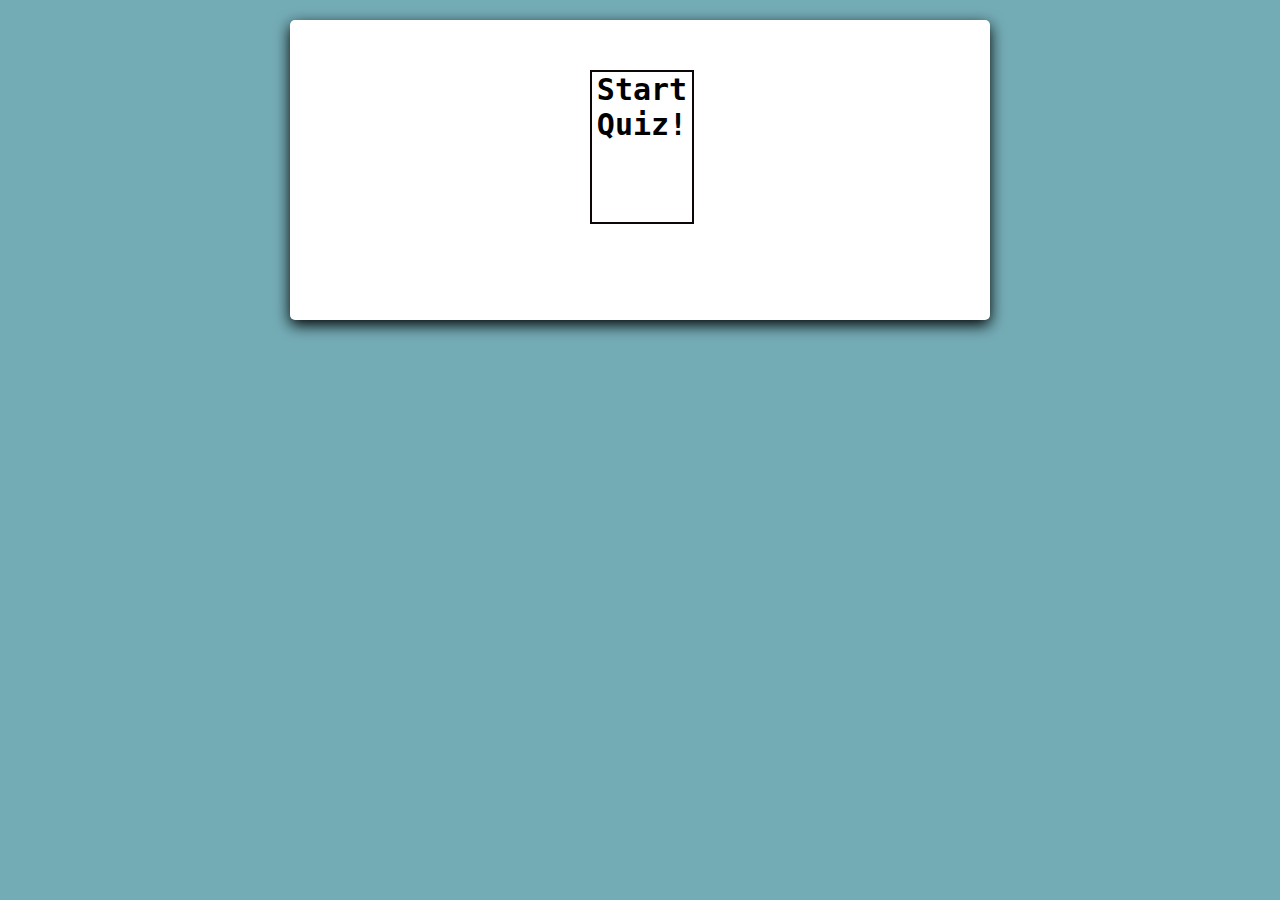
<file: Mentalitease/Multiple-Choice-Quiz-JavaScript-master/index.html>
<!DOCTYPE html>
<html lang="en">
<head>
    <meta charset="UTF-8">
    <title>Quiz</title>
    <link rel="stylesheet" href="style.css">
</head>
<body>
    <div id="container">
        
        <div id="start">Start Quiz!</div>
        <div id="quiz" style="display: none">
            <div id="question"></div>
            <div id="qImg"></div>
            <div id="choices">
                <div class="choice" id="A" onclick="checkAnswer('A')"></div>
                <div class="choice" id="B" onclick="checkAnswer('B')"></div>
                <div class="choice" id="C" onclick="checkAnswer('C')"></div>
            </div>
            <div id="timer">
                <div id="counter"></div>
                <div id="btimeGauge"></div>
                <div id="timeGauge"></div>
            </div>
            <div id="progress"></div>
        </div>
        <div id="scoreContainer" style="display: none"></div>
    </div>
    <script src="quiz.js"></script>
    
</body>
</html>
</file>
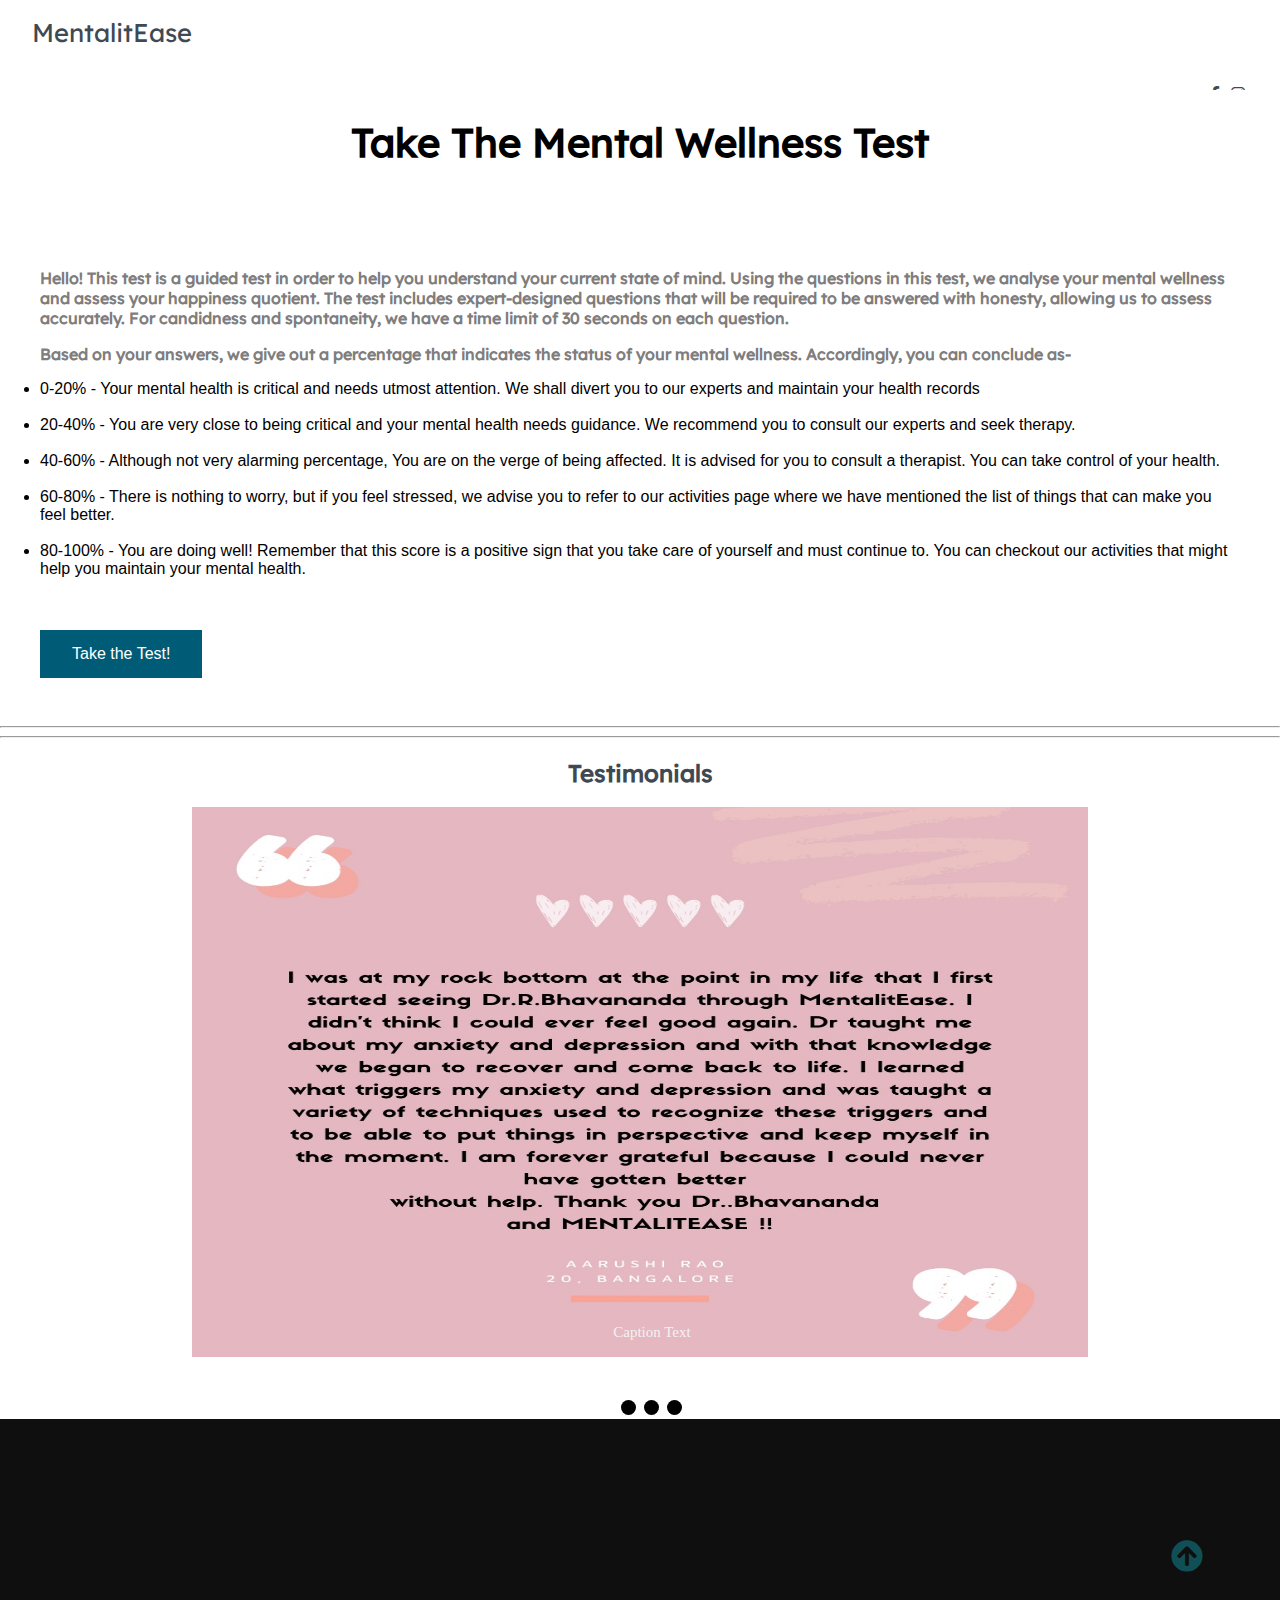
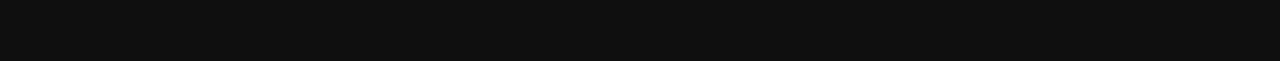
<file: Mentalitease/testdesc.html>
<!DOCTYPE html>
<html lang="en">

<head>
    <meta charset="UTF-8">
    <meta name="viewport" content="width=device-width, initial-scale=1.0">
    <meta http-equiv="X-UA-Compatible" content="ie=edge">
    <title>Mentalitease</title>

    <!-- Font Awesome Icons -->
    <link rel="stylesheet" href="./css/all.css">


    <!-- --------- Owl-Carousel ------------------->
    <link rel="stylesheet" href="./css/owl.carousel.min.css">
    <link rel="stylesheet" href="./css/owl.theme.default.min.css">

    <!-- ------------ AOS Library ------------------------- -->
    <link rel="stylesheet" href="./css/aos.css">

    <!-- Custom Style   -->
    <link rel="stylesheet" href="./css/Style.css">

</head>

<body>
    <div id="fit">

    <!-- ----------------------------  Navigation ---------------------------------------------- -->

    <nav class="nav">
        <div class="nav-menu flex-row">
            <div class="nav-brand">
                <a href="#" class="text-gray">MentalitEase</a>
            </div>
            <div class="toggle-collapse">
                <div class="toggle-icons">
                    <i class="fas fa-bars"></i>
                </div>
            </div>
            <div>
                <ul class="nav-items">
                    <li class="nav-link">
                        <a href="index.html">Home</a>
                    </li>
                    <li class="nav-link">
                        <a href="index.html">About Us</a>
                    </li>
                    <li class="nav-link">
                        <a href="testdesc.html" target="_blank">Take A Test</a>
                    </li>
                    <li class="nav-link">
                        <a href="resources.html">Resources</a>
                    </li>
                    <li class="nav-link">
                        <a href="activities.html">Activities</a>
                    </li>
                    <li class="nav-link">
                        <a href="tte.html">Talk to an Expert</a>
                    </li>
                    <li class="nav-link">
                        <a  onclick="myFunction()"><span style="color:rgb(0, 0, 0)">Affirmation For The Day</span></a>
                    </a>
                    <script>
                        function myFunction() {
                          alert("Note to self-Happiness is a choice, and today I choose to be happy!");
                        }
                        </script>
                    </li>
                    <li class="nav-link">
                        <a href="#">Electronic Health Records</a>
                    </li>
                    <li class="nav-link">
                        <a  href="#contactme">Contact Us</a>
                    </li>
                </ul>
            </div>
            <div class="social text-gray">
                <a href="#"><i class="fab fa-facebook-f"></i></a>
                <a href="#"><i class="fab fa-instagram"></i></a>
                
            </div>
        </div>
    </nav>

    <!-- ------------x---------------  Navigation --------------------------x------------------- -->

    <!----------------------------- Main Site Section ------------------------------>

    <main>

        <!------------------------ Site Title ------------------>

     
    
        <!------------x----------- Site Title ----------x----------->

        <!-- --------------------- Blog Carousel ----------------- -->
<h1 style="text-align:center;">Take The Mental Wellness Test</h1>
<div class="scr">

<article2 style="font-family:'Trebuchet MS', 'Lucida Sans Unicode', 'Lucida Grande', 'Lucida Sans', Arial, sans-serif;">
    
    <br>
    <p align="justify"><strong></strong> 

        <p><strong>Hello! This test is a guided test in order to help you understand your current state of mind. Using the questions in this test, we analyse your mental wellness and assess your happiness quotient. The test includes expert-designed questions that will be required to be answered with honesty, allowing us to assess accurately. For candidness and spontaneity, we have a time limit of 30 seconds on each question.<p>
            <p> Based on your answers, we give out a percentage that indicates the status of your mental wellness. Accordingly, you can conclude as-<p></strong>
              
      <li> 0-20%   - Your mental health is critical and needs utmost attention. We shall divert you to our experts and maintain your health records </li><br>
      <li>20-40% - You are very close to being critical and your mental health needs guidance. We recommend you to consult our experts and seek therapy.</li><br>
      <li>40-60% - Although not very alarming percentage, You are on the verge of being affected. It is advised for you to consult a therapist. You can take control of your health.</li><br>
      <li> 60-80% - There is nothing to worry, but if you feel stressed, we advise you to refer to our activities page where we have mentioned the list of things that can make you feel better.</li><br>
      <li>80-100% - You are doing well! Remember that this score is a positive sign that you take care of yourself and must continue to. You can checkout our activities that might help you maintain your mental health.</li><br>                      

        <br>
     
        
    </p>
    <a href="Multiple-Choice-Quiz-JavaScript-master\index.html" class="button" >Take the Test!</a>
        
    <!--<footer>
                <a href="#" class="button special">More</a>
            </footer> -->
</article2>
</div>
<style>
    .scr {
        padding: 40px 40px;
    }
    .button {
  background-color: #005b77; /* Green */
  border: none;
  color: white;
  padding: 15px 32px;
  text-align: center;
  text-decoration: none;
  display: inline-block;
  font-size: 16px;
}
    </style>
        
        <!-- ----------x---------- Blog Carousel --------x-------- -->

        <!-- ---------------------- Site Content -------------------------->

     
                                        <hr>





                                                
                    <hr>
                    <a id="Testimonials">
                        <h2 style="text-align:center;">Testimonials</h2> 
                        </a>
                            <!--carousel effect-->
    <style>
        .carousel_area {
          background-color:white;
        }
        /* Slideshow container */
        .slideshow {
          max-width: 70%;
          height:550px;
          position: relative;
          margin: auto;
          box-shadow: 0 4px 8px 0 rgba(255, 255, 255, 0.2), 0 6px 20px 0 rgba(255, 255, 255, 0.19);
          margin-bottom:25px;
        
        
        }
        
        /* Caption text */
        .caption_text {
          color: #f2f2f2;
          font-size: 15px;
          padding: 8px 12px;
          position: absolute;
          bottom: 8px;
          width: 100%;
          text-align: center;
        }
        
        /* Number text (1/3 etc) */
        .numbertext {
          color: #f2f2f2;
          font-size: 12px;
          padding: 8px 12px;
          position: absolute;
          top: 0;
        }
        
        /* The dots/bullets/indicators */
        .dot {
          height: 15px;
          width: 15px;
          margin: 0 2px;
          background-color: rgb(0, 0, 0);
          border-radius: 50%;
          display: inline-block;
          transition: background-color 0.6s ease;
        }
        
        
        .active {
          background-color: #ffffff;
        }
        
        /* Fading animation */
        .fade {
          -webkit-animation-name: fade;
          -webkit-animation-duration: 1.5s;
          animation-name: fade;
          animation-duration: 1.5s;
        }
        
        @-webkit-keyframes fade {
          from {opacity: .4} 
          to {opacity: 1}
        }
        
        @keyframes fade {
          from {opacity: .4} 
          to {opacity: 1}
        }
        
        /* On smaller screens, decrease text size */
        @media only screen and (max-width: 300px) {
          .caption_text {font-size: 11px}
        }
        </style>
        <div class="carousel_area">
          <div class="slideshow">
        
          <div class="mySlides fade">
            <img src="assets\Blog-post\1.jpeg" style="width:100%; height:550px">
            <div class="caption_text">Caption Text</div>
          </div>
          
          <div class="mySlides fade">
            <img src="assets\Blog-post\2.jpeg" style="width:100%;height:550px">
            <div class="caption_text">Caption Two</div>
          </div>
          
          <div class="mySlides fade">
            <img src="assets\Blog-post\3.jpeg" style="width:100%;height:550px">
            <div class="caption_text">Caption Three</div>
          </div>
          
            <div class="mySlides fade">
            <img src="assets\Blog-post\4.jpeg" style="width:100%;height:550px">
            <div class="caption_text">Caption Four</div>
            </div>
          </div>
          <br>
          
          <div style="text-align:center">
            <span class="dot"></span> 
            <span class="dot"></span> 
            <span class="dot"></span> 
            <span class="dot"></span>
          </div>
        
        
        </div>
          
        
        <script>
        var slideIndex = 0;
        showSlides();
        
        function showSlides() {
          var i;
          var slides = document.getElementsByClassName("mySlides");
          var dots = document.getElementsByClassName("dot");
          for (i = 0; i < slides.length; i++) {
            slides[i].style.display = "none";  
          }
          slideIndex++;
          if (slideIndex > slides.length) {slideIndex = 1}    
          for (i = 0; i < dots.length; i++) {
            dots[i].className = dots[i].className.replace(" active", "");
          }
          slides[slideIndex-1].style.display = "block";  
          dots[slideIndex-1].className += " active";
          setTimeout(showSlides, 2000); // Change image every 2 seconds
        }
        </script>
        
                   
                        
    </a>
</div>
        <!--end of carousel effect-->
                       

        <!-- -----------x---------- Site Content -------------x------------>

    </main>

    <!---------------x------------- Main Site Section ---------------x-------------->


    <!-- --------------------------- Footer ---------------------------------------- -->

    <footer class="footer">
        <a  id="contactme">
        <div class="container">
            <div class="about-us" data-aos="fade-right" data-aos-delay="200">
                <h2>What we do:</h2>
                <p>Happiness is a choice, and today we choose to make you happy!</p>
            </div>
            
            <div class="follow" data-aos="fade-left" data-aos-delay="200">
                
                <h2>Email Address : mentalitease@gmail.com</h2>
                <p>Phone Number : 9999999999</p>

                
            </div>
            <!--<div class="newsletter" data-aos="fade-right" data-aos-delay="200">
                <h2>Newsletter</h2>
                <p>Stay update with our latest</p>
                <div class="form-element">
                    <input type="text" placeholder="Email"><span><i class="fas fa-chevron-right"></i></span>
                </div>
            </div>
            <div class="instagram" data-aos="fade-left" data-aos-delay="200">
                <h2>Instagram</h2>
                <div class="flex-row">
                    <img src="./assets/instagram/thumb-card3.png" alt="insta1">
                    <img src="./assets/instagram/thumb-card4.png" alt="insta2">
                    <img src="./assets/instagram/thumb-card5.png" alt="insta3">
                </div>
                <div class="flex-row">
                    <img src="./assets/instagram/thumb-card6.png" alt="insta4">
                    <img src="./assets/instagram/thumb-card7.png" alt="insta5">
                    <img src="./assets/instagram/thumb-card8.png" alt="insta6">
                </div>
            </div>-->
            <div class="follow" data-aos="fade-left" data-aos-delay="200">
                <h2>Follow us</h2>
                <p>Let us be Social</p>
                <div>
                    <i class="fab fa-facebook-f"></i>
                    <i class="fab fa-twitter"></i>
                    <i class="fab fa-instagram"></i>
                    <i class="fab fa-youtube"></i>
                </div>
            </div>
        </div>
        
        <div class="move-up">
            <span><i class="fas fa-arrow-circle-up fa-2x"></i></span>
        </div>
    </a>
    </footer>

    <!-- -------------x------------- Footer --------------------x------------------- -->

    <!-- Jquery Library file -->
    <script src="./js/Jquery3.4.1.min.js"></script>

    <!-- --------- Owl-Carousel js ------------------->
    <script src="./js/owl.carousel.min.js"></script>

    <!-- ------------ AOS js Library  ------------------------- -->
    <script src="./js/aos.js"></script>

    <!-- Custom Javascript file -->
    <script src="./js/main.js"></script>
</body>

</html>
</file>
<file: Mentalitease/Multiple-Choice-Quiz-JavaScript-master/style.css>
body{
    font-size: 20px;
    font-family: monospace;
    background-color:rgb(116, 172, 182);
}

#container{
    margin : 20px auto;
    background-color: white;
    height: 300px;
    width : 700px;
    border-radius: 5px;
    box-shadow: 0px 5px 15px 0px;
    position: relative;
}
#start{
    font-size: 1.5em;
    font-weight: bolder;
    word-break: break-all;
    width:100px;
    height:150px;
    border : 2px solid rgb(12, 6, 6);
    text-align: center;
    cursor: pointer;
    position: absolute;
    left:300px;
    top:50px;
    color : rgb(0, 0, 0);
}
#start:hover{
    border: 3px solid lightseagreen;
    color : lightseagreen;
}

#qImg{
    width : 200px;
    height : 200px;
    position: absolute;
    left : 0px;
    top : 0px;
}
#qImg img{
    width : 200px;
    height : 200px;
    border-top-left-radius: 5px;
}

#question{
    width:500px;
    height : 125px;
    position: absolute;
   
    right:0;
    top:0px;
}
#question p{
    margin : 0;
    padding : 15px;
    font-size: 1.25em;
}

#choices{
    width : 480px;
    position: absolute;
   
    right : 0;
    top : 125px;
    padding : 10px
}
.choice{
    display: inline-block;
    width : 135px;
    text-align: center;
    border : 1px solid grey;
    border-radius: 5px;
    cursor: pointer;
    padding : 5px;
}
.choice:hover{
    border : 2px solid grey;
    font-weight: bold;
}

#timer{
    position: absolute;
    height : 100px;
    width : 200px;
    bottom : 0px;
    text-align: center;
}
#counter{
    font-size: 3em;
}
#btimeGauge{
    width : 150px;
    height : 10px;
    border-radius: 10px;
    background-color: lightgray;
    margin-left : 25px;
}
#timeGauge{
    height : 10px;
    border-radius: 10px;
    background-color: mediumseagreen;
    margin-top : -10px;
    margin-left : 25px;
}
#progress{
    width : 500px;
    position: absolute;
    bottom : 0px;
    right : 0px;
    padding:5px;
    text-align: right;
}
.prog{
    width : 25px;
    height : 25px;
    border: 1px solid #000;
    display: inline-block;
    border-radius: 50%;
    margin-left : 5px;
    margin-right : 5px;
}
#scoreContainer{
    margin : 20px auto;
    background-color: white;
    opacity: 1.0;
    height: 300px;
    width : 700px;
    border-radius: 5px;
    box-shadow: 0px 5px 15px 0px;
    position: relative;
    display: none;
}
#scoreContainer img{
    position: absolute;
    top:80px;
    left:325px;
}
#scoreContainer p{
    position: absolute;
    display: block;
    width : 59px;
    height :59px;
    top:120px;
    left:325px;
    font-size: 1.5em;
    font-weight: bold;
    text-align: center;
}
#scoreContainer p1{
   
    position: center;
    width : 2000px;
    height :59px;
    top:170px;
    left:50px;
    right: 100px;
    font-size: 20px;
    font-weight: bold;
    text-align: center;
}
</file>
<file: Mentalitease/css/Style.css>
@import url('../css/fonts.css');


html, body{
    margin: 0%;
    box-sizing: border-box;
    overflow-x: hidden;
}

:root{

    /*      Theme colors        */
    --text-gray: #3f4954;
    --text-light : #686666da;
    --bg-color: #0f0f0f;
    --white: #ffffff;
    --midnight: #104f55;

    /* gradient color   */
    --sky: linear-gradient(120deg, #a1c4fd 0%, #c2e9fb 100%);

    /*      theme font-family   */
    --Abel: 'Abel', cursive;
    --Anton: 'Anton', cursive;
    --Josefin : 'Josefin', cursive;
    --Lexend: 'Lexend', cursive;
    --Livvic : 'Livvic', cursive;
}


/* ---------------- Global Classes ---------------*/

a{
    text-decoration: none;
    color: var(--text-gray);
}

.flex-row{
    display: flex;
    flex-direction: row;    
    flex-wrap: wrap;
}

ul{
    list-style-type: none;
}

h1{
    font-family: var(--Lexend);
    font-size: 2.5rem;
}

h2{
    font-family: var(--Lexend);
}

h3{
    font-family: var(--Abel);
    font-size: 1.3rem;
}

button.btn{
    border: none;
    border-radius: 2rem;
    padding: 1rem 3rem;
    font-size: 1rem;
    font-family: var(--Livvic);
    cursor: pointer;
}

span{
    font-family: var(--Abel);
}

.container{
    margin: 0 5vw;
}

.text-gray{
    color: var(--text-gray);
}

p{
    font-family: var(--Lexend);
    color: var(--text-light);
}

/* ------x------- Global Classes -------x-------*/

/* --------------- navbar ----------------- */

.nav{
    background: white;
    padding: 0 2rem;
    height: 0rem;
    min-height: 10vh;
    overflow: hidden;
    transition: height 1s ease-in-out;
}

.nav .nav-menu{    
    justify-content: space-between;
}

.nav .toggle-collapse{
    position: absolute;
    top: 0%;
    width: 90%;
    cursor: pointer;
    display: none;
}

.nav .toggle-collapse .toggle-icons{
    display: flex;
    justify-content: flex-end;
    padding: 1.7rem 0;
}

.nav .toggle-collapse .toggle-icons i{
    font-size: 1.4rem;
    color: var(--text-gray);
}

.collapse{
    height: 30rem;
}

.nav .nav-items{
    display: flex;
    margin: 0;
}

.nav .nav-items .nav-link{
    padding: 1.6rem 1rem;
    font-size: 1.1rem;
    position: relative;
    font-family: var(--Abel);
    font-size: 1.1rem;
}

.nav .nav-items .nav-link:hover{
    background-color: var(--midnight);
}

.nav .nav-items .nav-link:hover a{
    color: var(--white);
}

.nav .nav-brand a{
    font-size: 1.6rem;
    padding: 1rem 0;
    display: block;
    font-family: var(--Lexend);
    font-size: 1.6rem;
}

.nav .social{
    padding: 1.4rem 0
}

.nav .social i{
    padding: 0 .2rem;
}

.nav .social i:hover{
    color: #a1c4cf;
}

/* -------x------- navbar ---------x------- */


/* ----------------- Main Content----------- */

/* --------------- Site title ---------------- */
main .site-title{
    background: url('../assets/Background-image.jpeg');
    background-size: cover;
    height: 110vh;
    display: flex;
    justify-content: center;
}

main .site-title .site-background{
    padding-top: 10rem;
    text-align: center;
    color: var(--white);
}

main .site-title h1, h3{
    margin: .3rem;
}

main .site-title .btn{
    margin: 1.8rem;
    background: var(--sky);
}

main .site-title .btn:hover{
    background: transparent;
    border: 1px solid var(--white);
    color: var(--white);
}

/* --------x------ Site title --------x------- */

/* --------------- Blog Carousel ------------ */

main .blog{
    background: url('../assets/Abract01.png');
    background-repeat: no-repeat;
    background-position: right;
    height: 100vh;
    width: 100%;
    background-size: 65%;
}

main .blog .blog-post{
    padding-top: 6rem;
}

main .blog-post .blog-content{
    display: flex;
    flex-direction: column;
    text-align: center;
    width: 80%;
    margin: 3rem 2rem;
    box-shadow: 0 15px 20px rgba(0, 0, 0, 0.2);
}

main .blog-content .blog-title{
    padding: 2rem 0;
}

main .blog-content .btn-blog{
    padding: .7rem 2rem;
    background: var(--sky);
    margin: .5rem;
}

main .blog-content span{
    display: block;
}

section .container .owl-nav{
    position: absolute;
    top: 0%;
    margin: 0 auto;
    width: 100%;
}

.owl-nav .owl-prev .owl-nav-prev,
.owl-nav .owl-next .owl-nav-next{
    color: var(--text-gray);
    background: transparent;
    font-size: 2rem;
}

.owl-theme .owl-nav [class*='owl-']:hover{
    background: transparent;
    color: var(--midnight);
}

.owl-theme .owl-nav [class*='owl-']{
    outline: none;
}


/* -------x------- Blog Carousel -----x------ */

/* ---------------- Site Content ----------------*/

main .site-content{
    display: grid;
    grid-template-columns: 70% 30%;
}

main .post-content{
    width: 100%;
    
}

main .site-content .post-content > .post-image, .post-title{
    padding: 1rem 2rem;
    position: relative;
}

main .site-content .post-content > .post-image .post-info{
    background: var(--sky);
    padding: 1rem;
    position: absolute;
    bottom: 0%;
    left: 20vw;
    border-radius: 3rem;
}

main .site-content .post-content > .post-image > div{
    overflow: hidden;
}

main .site-content .post-content > .post-image .img{
    width: 100%;
    transition: all 1s ease;
}

main .site-content .post-content > .post-image .img:hover{
    transform: scale(1.3);
}

main .site-content .post-content > .post-image .post-info span{
    margin: 0 .5rem;
}

main .post-content .post-title a{
    font-family: var(--Anton);
    font-size: 1.5rem;
}

.site-content .post-content .post-title .post-btn{
    border-radius: 0;
    padding: .7rem 1.5rem;
    background: var(--sky);
}

.site-content .pagination{
    justify-content: center;
    color: var(--text-gray);
    margin: 4rem 0;
}

.site-content .pagination a{
    padding: .6rem .9rem;
    border-radius: 2rem;
    margin: 0 .3rem;
    font-family: var(--Lexend);
}

.site-content .pagination .pages{
    background: var(--text-gray);
    color: var(--white);
}

/* -------x-------- Site Content --------x-------*/


/* --------------- Sidebar ----------------------- */

.site-content > .sidebar .category-list{
    font-family: var(--Livvic);   
}

.site-content > .sidebar .category-list .list-items{
    background: var(--sky);
    padding: .4rem 1rem;
    margin: .8rem 0;
    border-radius: 3rem;
    width: 70%;
    display: flex;
    justify-content: space-between;
}

.site-content > .sidebar .category-list .list-items a{
    color:  black;
}

.site-content .sidebar .popular-post .post-content{
    padding: 1rem 0;
}

.site-content .sidebar .popular-post h2{
    padding-top: 8rem;
}

.site-content .sidebar .popular-post .post-info{
    padding: .4rem .1rem !important;
    bottom: 0rem !important;
    left: 1.5rem !important;
    border-radius: 0rem !important;
    background: white !important;
}

.site-content .sidebar .popular-post .post-title a{
    font-size: 1rem;
}

.site-content .sidebar .newsletter{
    padding-top: 10rem;
}

.site-content .sidebar .newsletter .form-element{
    padding: .5rem 2rem;
}

.site-content .sidebar .newsletter .input-element{
    width: 80%;
    height: 1.9rem;
    padding: .3rem .5rem;
    font-family: var(--Lexend);
    font-size: 1rem;
}

.site-content .sidebar .newsletter .form-btn{
    border-radius: 0;
    padding: .8rem 32%;
    margin: 1rem 0;
    background: var(--sky);
}

.site-content .sidebar .popular-tags{
    padding: 5rem 0;
}

.site-content .sidebar .popular-tags .tags .tag{
    background: var(--sky);
    padding: .4rem 1rem;
    border-radius: 3rem;
    margin: .4rem .6rem;
}


/* -------x------- Sidebar -----------x----------- */

/* ---------x------- Main Content -----x----- */


/* ----------------- Footer --------------------- */

footer.footer{
    height: 100%;
    background: var(--bg-color);
    position: relative;
}

footer.footer .container{
    display: grid;
    grid-template-columns: repeat(4, 1fr);
}

footer.footer .container > div{
    flex-grow: 1;
    flex-basis: 0;
    padding: 3rem .9rem;
}

footer.footer .container h2{
    color: var(--white);
}

footer.footer .newsletter .form-element{
    background: black;
    display: inline-block;
}

footer.footer .newsletter .form-element input{
    padding: .5rem .7rem;
    border: none;
    background: transparent;
    color: white;
    font-family: var(--Josefin);
    font-size: 1rem;
    width: 74%;
}

footer.footer .newsletter .form-element span{
    background: var(--sky);
    padding: .5rem .7rem;
    cursor: pointer;
}

footer.footer .instagram div > img{
    display: inline-block;
    width: 25%;
    height: 50%;
    margin: .3rem .4rem;
}

footer.footer .follow div i{
    color: var(--white);
    padding: 0 .4rem;
}

footer.footer .rights{
    justify-content: center;
    font-family: var(--Josefin);
}

footer.footer .rights h4 a{
    color: var(--white);
}

footer.footer .move-up{
    position: absolute;
    right: 6%;
    top: 50%;
}

footer.footer .move-up span{
    color: var(--midnight);
}

footer.footer .move-up span:hover{
    color: var(--white);
    cursor: pointer;
}

/* ---------x------- Footer ----------x---------- */

/*              Viewport less then or equal to 1130px            */

@media only screen and (max-width: 1130px){
    .site-content .post-content > .post-image .post-info{
        left: 2rem !important;
        bottom: 1.2rem !important;
        border-radius: 0% !important;
    }

    .site-content .sidebar .popular-post .post-info{
        display: none !important;
    }

    footer.footer .container{
        grid-template-columns: repeat(2, 1fr);
    }

}

/*      x       Viewport less then or equal to 1130px    x     */


/*              Viewport less then or equal to 750px            */

@media only screen and (max-width: 750px){
    .nav .nav-menu, .nav .nav-items{
        flex-direction: column;
    }

    .nav .toggle-collapse{
        display: initial;
    }

    main .site-content{
        grid-template-columns: 100%;
    }

    footer.footer .container{
        grid-template-columns: repeat(1, 1fr);
    }

}


/*        x      Viewport less then or equal to 750px       x     */


/*              Viewport less then or equal to 520px            */

@media only screen and (max-width: 520px){
    main .blog{
        height: 125vh;
    }

    .site-content .post-content > .post-image .post-info{
        display: none;
    }

    footer.footer .container > div{
        padding:  1rem .9rem !important;
    }

    footer .rights{
        padding: 0 1.4rem;
        text-align: center;
    }

    nav .toggle-collapse{
        width: 80% !important;
    }

}

/*        x      Viewport less then or equal to 520px       x     */
</file>
